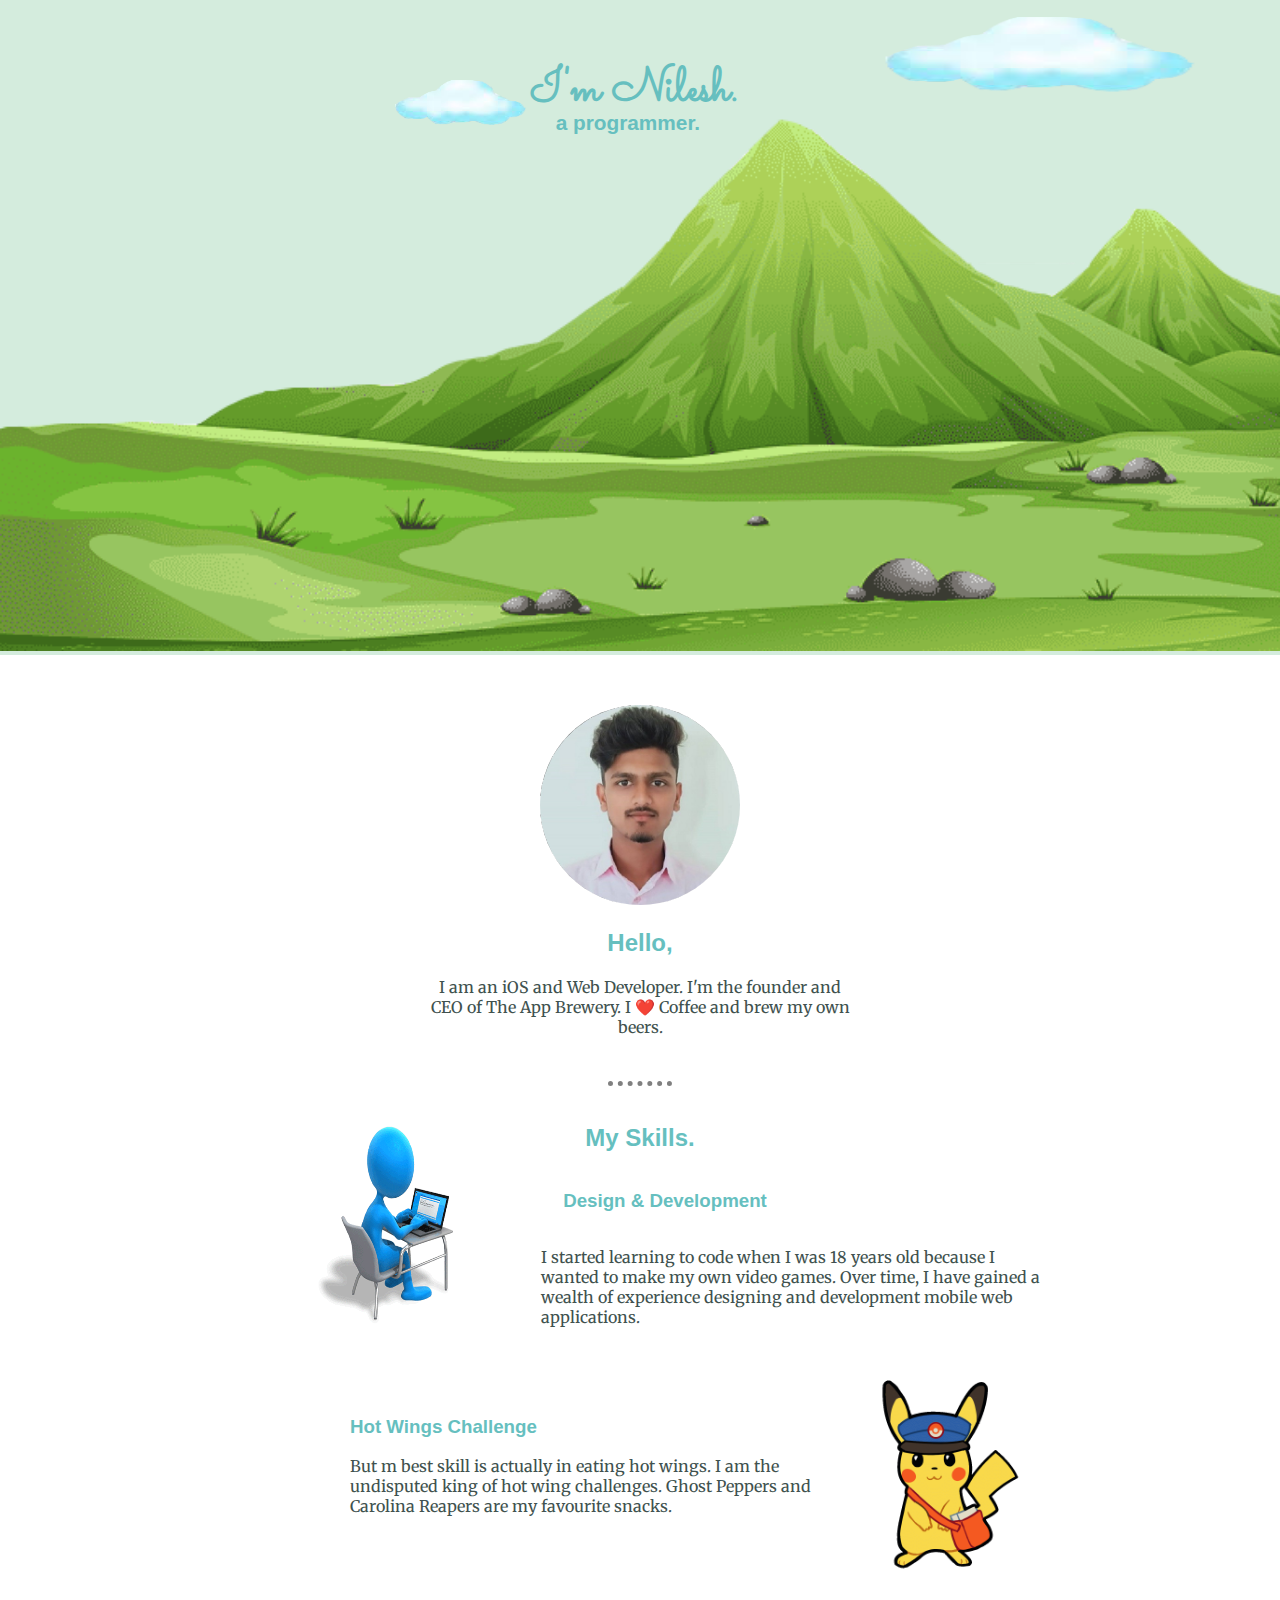
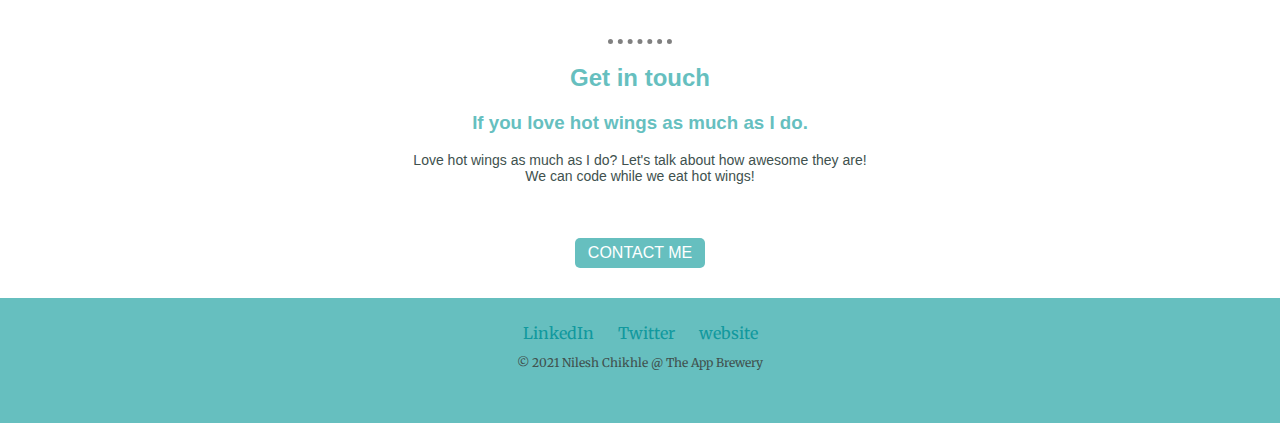
<file: index.html>
<!DOCTYPE html>
<html lang="en">

<head>
    <meta charset="UTF-8">
    <meta http-equiv="X-UA-Compatible" content="IE=edge">
    <meta name="viewport" content="width=device-width, initial-scale=1.0">
    <title>Nilesh</title>
    <link rel="stylesheet" href="css/style.css">
    <style>
        @import url('https://fonts.googleapis.com/css2?family=Averia+Serif+Libre:wght@300&family=Grey+Qo&family=Merriweather:ital,wght@1,300&family=Sacramento&display=swap');
    </style>
</head>

<body>
    <div class="top-container">
        <h1>I'm Nilesh. <img src="images/cloud.png" class="cloud" alt="cloud-img"></h1>
        <h3> <img src="images/cloud.png" class="cloud" alt="cloud-img"> a programmer.</h3>
        <img src="images/mountain.png" class="mountain" alt=" mountain-img">
    </div>

    <!----------------------middle container-------------------------------->

    <div class="middle-container">
        <div class="profile">
            <img src="images/nilesh.jpg" alt="">
            <h2>Hello,</h2>
            <p>I am an iOS and Web Developer. I'm the founder and <br>CEO of The App Brewery. I ❤️ Coffee and brew my own <br>beers.</p>
        </div>
        <br><br>
        <hr>
        <br><br>
        <h2>My Skills.</h2>
        <div class="skills">
            <img src="images/design.gif" alt="design-development">
            <div class="skills-inside">
                <h3><span style="margin-right: 250px;">Design & Development</span></h3>
                <p>I started learning to code when I was 18 years old because I <br>wanted to make my own video games. Over time, I have gained a <br> wealth of experience designing and development mobile web <br> applications.
                </p>
            </div>
        </div>
        <div class="skill-row">

            <div class="skill-row1">
                <h3>Hot Wings Challenge</h3>
                <div class="skill-row-inside">
                    <p>But m best skill is actually in eating hot wings. I am the <br>undisputed king of hot wing challenges. Ghost Peppers and <br>Carolina Reapers are my favourite snacks. </p>
                </div>
            </div>
            <div class="skill-row2">
                <img src="images/pikachu.gif" alt="">
            </div>
        </div>
    </div>
    <hr style="">
    <div class="contact-me">
        <h2>Get in touch</h2>
        <h3>If you love hot wings as much as I do.</h3>
        <p>Love hot wings as much as I do? Let's talk about how awesome they are! <br>We can code while we eat hot wings!</p><br><br>
        <button> <a class="btn" href="contactme.html">CONTACT ME</a></button><br><br>
    </div>
    <br><br>
    <!----------------------------------------Bottom container------------------------------->

    <div class="bottom-section">
        <a class="footer-link" href="https://www.linkedin.com">LinkedIn</a>
        <a class="footer-link" href="https://www.twitter.com">Twitter</a>
        <a class="footer-link" href="https://appbrewery.com">website</a>
        <p>&copy 2021 Nilesh Chikhle @ The App Brewery</p>
    </div>
</body>

</html>
</file>
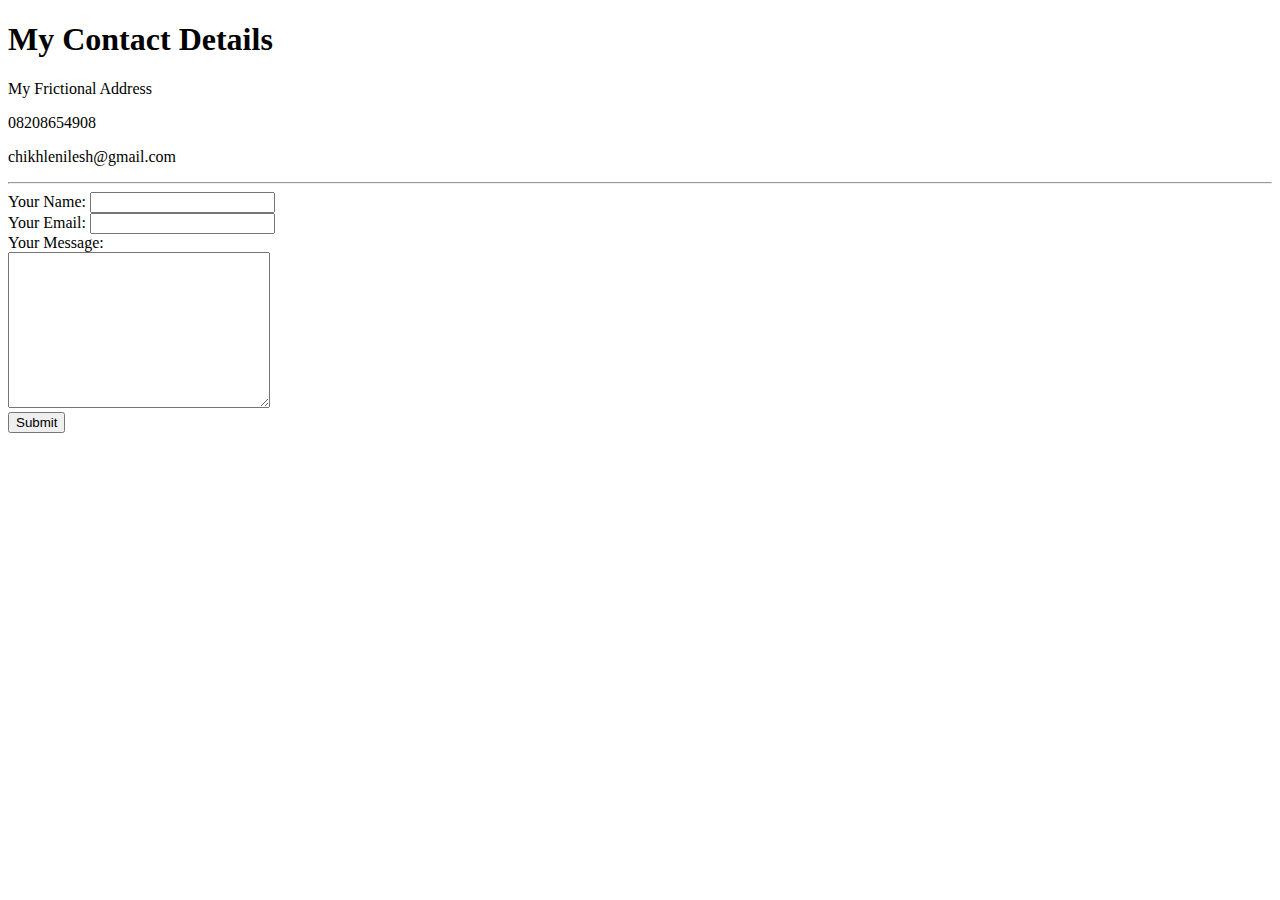
<file: contactme.html>
<!DOCTYPE html>
<html lang="en">

<head>
    <meta charset="UTF-8">
    <meta http-equiv="X-UA-Compatible" content="IE=edge">
    <meta name="viewport" content="width=device-width, initial-scale=1.0">
    <title>Document</title>
</head>

<body>
    <h1>My Contact Details</h1>
    <p>My Frictional Address</p>
    <p>08208654908</p>
    <p>chikhlenilesh@gmail.com</p>

    <hr>
    <form class="" action="mailto:chikhlenilesh@gmail.com" method="post" enctype="text/plain">
        <label>Your Name:</label>
        <input type="text" name="Your Name" value=""><br>
        <label>Your Email:</label>
        <input type="Email" name=" Your Email"><br>
        <label>Your Message:</label><br>
        <textarea name="Your Message" cols="30" rows="10"></textarea><br>
        <input type="submit" name="">
    </form>

</body>

</html>
</file>
<file: css/style.css>
body {
    margin: 0;
    font-family: 'Merriweather', serif;
    text-align: center;
}

h1 {
    margin-top: 0;
    font-family: 'Sacramento', sans-serif;
    line-height: 2;
}

h2 {
    font-family: 'Montserrat', sans-serif;
    font-weight: bold;
    color: #66bfbf;
}

h3 {
    font-family: 'Montserrat', sans-serif;
    font-weight: bold;
    color: #66bfbf;
}

p {
    color: #40514e;
}

hr {
    color: grey;
    border-style: none;
    border-top-style: dotted;
    border-width: 5px;
    width: 5%;
    position: relative;
    top: 30px;
}


/*----------------------inside contain---------------------*/

.top-container {
    background-color: #D4ECDD;
}

.top-container h1 {
    margin-left: 500px;
    font-size: 3rem;
    color: #66bfbf;
}

.top-container h3 {
    margin: -100px 300px 0 auto;
    font-weight: bold;
    color: #66bfbf;
    font-size: 1.3rem;
}

.top-container h3 img {
    width: 170px;
    height: 60px;
}

.cloud {
    margin-left: 100px;
    width: 400px;
    height: 100px;
}

.mountain {
    width: 100%;
    margin-top: -100px;
}


/*-------------------------middle container-------------------------*/

.middle-container {}

.profile {
    position: relative;
    top: 50px;
}

.profile img {
    border-radius: 50%;
    width: 200px;
}

.skills {
    display: inline-flex;
}

.skills img {
    border-radius: 50%;
    width: 300px;
    margin-top: -50px;
}

.skills .skills-inside h3 {
    display: inline-flex;
}

.skill-inside h3 {
    margin-left: -100px;
}

.skills p {
    text-align: justify;
}

.skill-row {
    display: flex;
}

.skill-row img {
    border-radius: 50%;
    width: 350px;
}

.skill-row1 {
    text-align: justify;
    position: relative;
    left: 350px;
    top: 50px;
}

.skill-row2 {
    margin-top: -100px;
    position: relative;
    left: 300px;
    top: 50px;
}

.skill-row-inside {
    text-align: justify;
}

.contact-me button {
    font-size: 16px;
    width: 130px;
    height: 30px;
    background-color: #66bfbf;
    border: 0px;
    border-radius: 5px;
}

.contact-me {
    position: relative;
    top: 30px;
}

.contact-me a {
    text-decoration: none;
    color: white;
}

.contact-me p {
    font-size: 14px;
    font-family: 'Lucida Sans', 'Lucida Sans Regular', 'Lucida Grande', 'Lucida Sans Unicode', Geneva, Verdana, sans-serif;
}

.bottom-section {
    background-color: #66bfbf;
    height: 100px;
    padding-top: 25px;
    text-decoration: none;
}

.bottom-section .footer-link {
    padding: 10px;
    color: #11999e;
}

.bottom-section a {
    text-decoration: none;
}

.bottom-section p {
    font-size: 12px;
}

.btn {
    color: #40514e;
    background-color: #66bfbf;
    font-size: 14;
}
</file>
